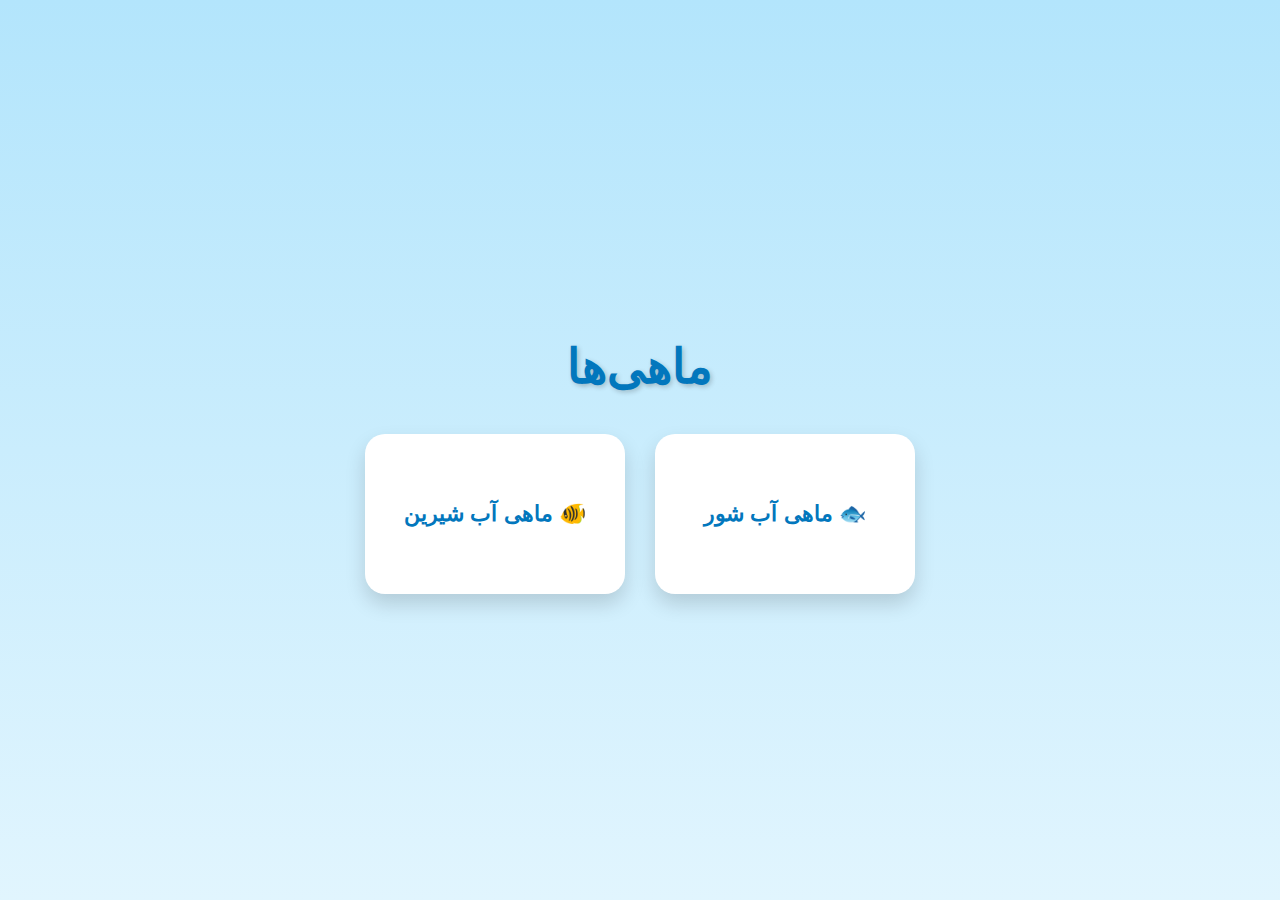
<file: index.html>
<!DOCTYPE html>
<html lang="fa">
<head>
  <meta charset="UTF-8">
  <title>ماهی‌ها</title>
  <style>
    body{
      margin:0;
      height:100vh;
      display:flex;
      justify-content:center;
      align-items:center;
      background:linear-gradient(#b3e5fc,#e1f5fe);
      font-family:sans-serif;
      flex-direction: column; 
    }

    h1{
      color:#0277bd;
      font-size:48px;
      margin-bottom:40px;
      text-shadow: 2px 2px 5px rgba(0,0,0,0.2);
    }

    .container{
      display:flex;
      gap:30px;
    }

    a.box{
      width:260px;
      height:160px;
      background:white;
      border-radius:20px;
      text-decoration:none;
      color:#0277bd;
      display:flex;
      justify-content:center;
      align-items:center;
      font-size:22px;
      font-weight:bold;
      box-shadow:0 10px 20px rgba(0,0,0,.15);
      transition:.3s;
    }

    a.box:hover{
      background:#0288d1;
      color:white;
      transform:scale(1.07);
    }
  </style>
</head>
<body>

  <h1>ماهی‌ها</h1>

  <div class="container">
    <a class="box" href="freshwater.html">ماهی آب شیرین 🐠</a>
    <a class="box" href="saltwater.html">ماهی آب شور 🐟</a>
  </div>

</body>
</html>
</file>
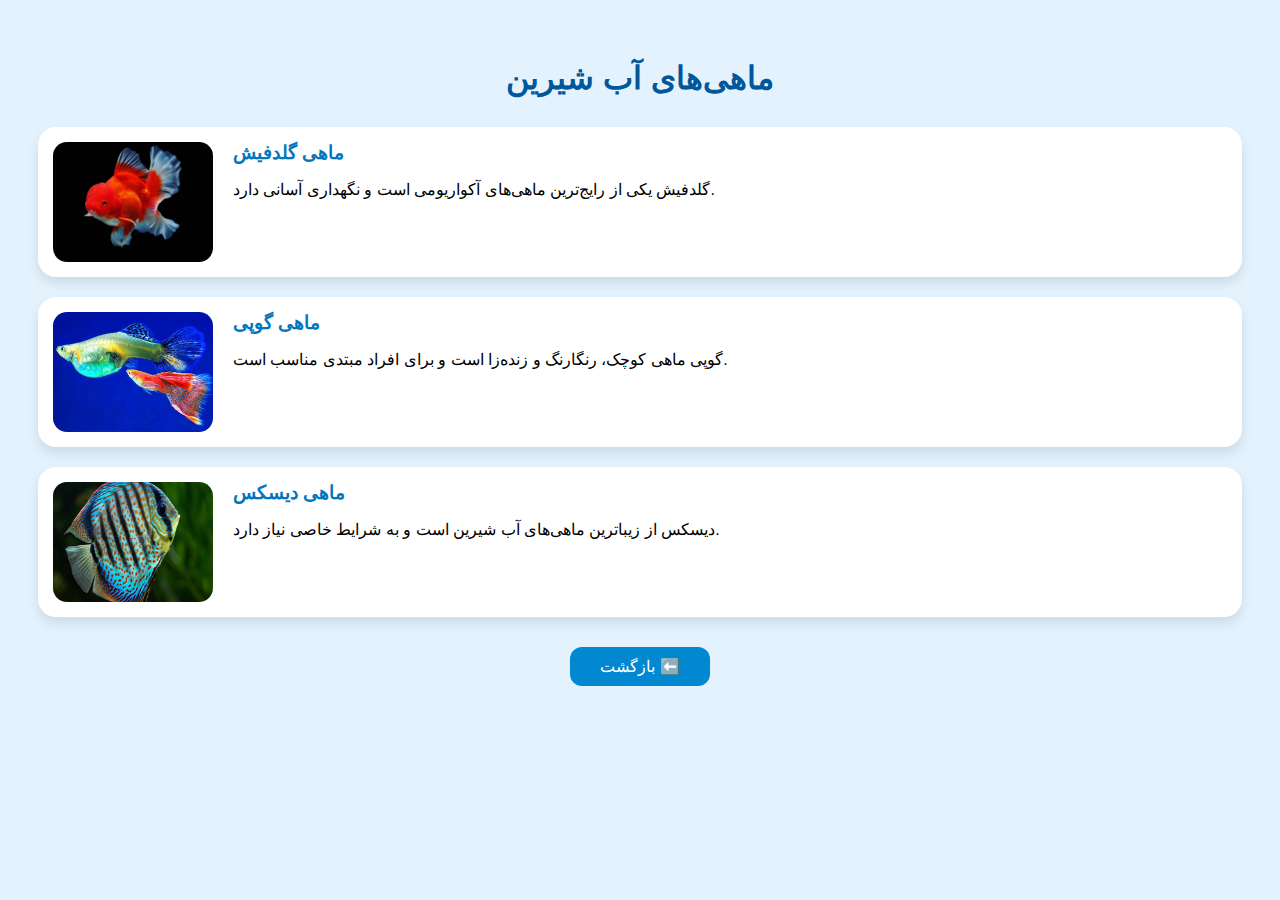
<file: freshwater.html>
<!DOCTYPE html>
<html lang="fa">
<head>
<meta charset="UTF-8">
<title>ماهی‌های آب شیرین</title>

<style>
body{
  font-family:sans-serif;
  background:#e3f2fd;
  padding:30px;
}

h1{
  text-align:center;
  color:#01579b;
  margin-bottom:30px;
}

.fish{
  display:flex;
  gap:20px;
  background:white;
  margin-bottom:20px;
  padding:15px;
  border-radius:18px;
  box-shadow:0 6px 12px rgba(0,0,0,.1);
}

.fish img{
  width:160px;
  height:120px;
  object-fit:cover;
  border-radius:14px;
}

.fish h3{
  margin:0 0 8px;
  color:#0277bd;
}

a{
  display:block;
  width:120px;
  margin:30px auto 0;
  text-align:center;
  background:#0288d1;
  color:white;
  padding:10px;
  border-radius:12px;
  text-decoration:none;
}
</style>
</head>

<body>

<h1>ماهی‌های آب شیرین</h1>

<div class="fish">
  <img src="Poto/%DA%AF%D9%84%D8%AF%D9%81%DB%8C%D8%B4-1%20(1).jpg">
  <div>
    <h3>ماهی گلدفیش</h3>
    <p>گلدفیش یکی از رایج‌ترین ماهی‌های آکواریومی است و نگهداری آسانی دارد.</p>
  </div>
</div>

<div class="fish">
  <img src="Poto/%D9%85%D8%A7%D9%87%DB%8C-%DA%AF%D9%88%D9%BE%DB%8C-2.jpg">
  <div>
    <h3>ماهی گوپی</h3>
    <p>گوپی ماهی کوچک، رنگارنگ و زنده‌زا است و برای افراد مبتدی مناسب است.</p>
  </div>
</div>

<div class="fish">
  <img src="Poto/Untitled-1-1%20(1).jpg">
  <div>
    <h3>ماهی دیسکس</h3>
    <p>دیسکس از زیباترین ماهی‌های آب شیرین است و به شرایط خاصی نیاز دارد.</p>
  </div>
</div>

<a href="index.html">بازگشت ⬅️</a>

</body>
</html>
</file>
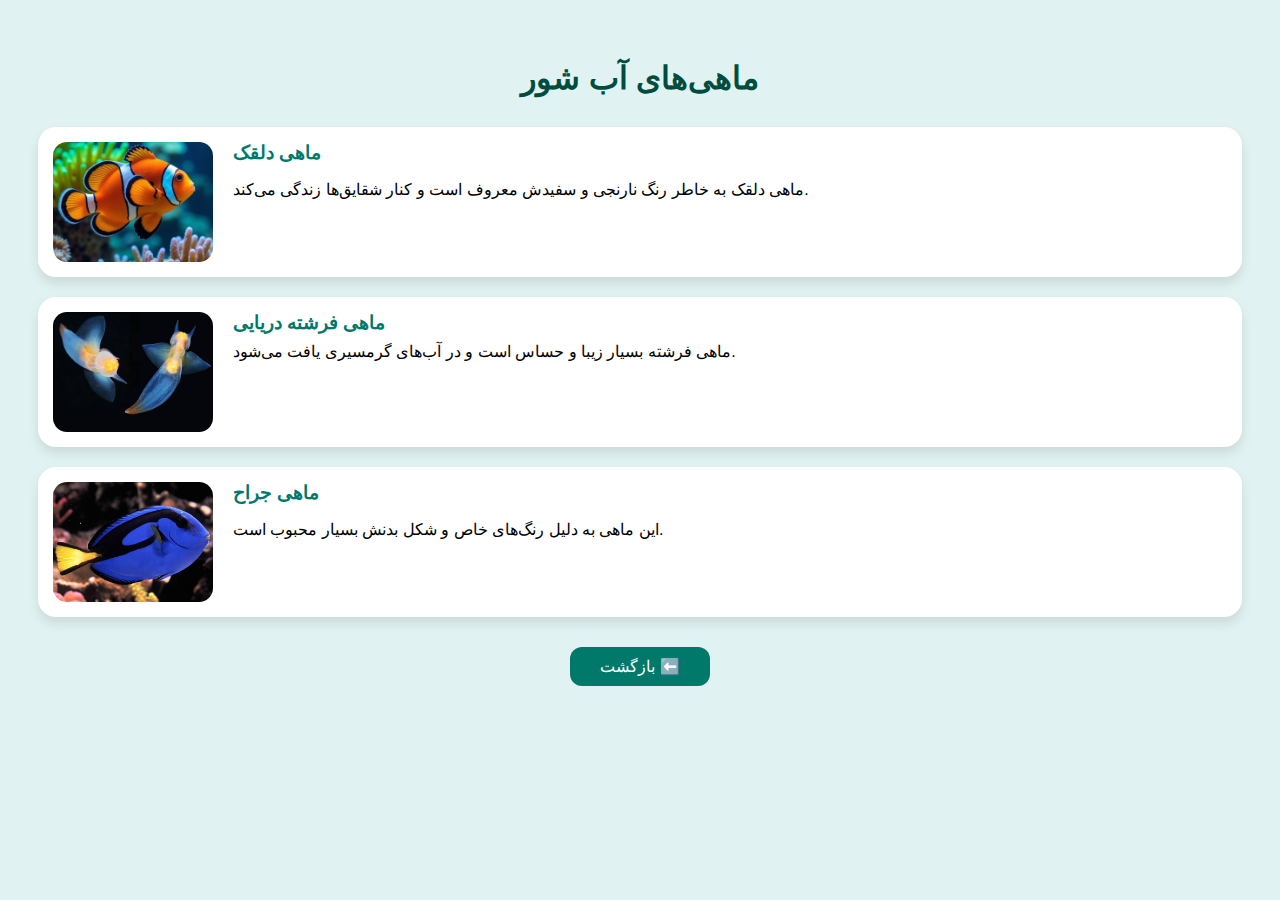
<file: saltwater.html>
<!DOCTYPE html>
<html lang="fa">
<head>
<meta charset="UTF-8">
<title>ماهی‌های آب شور</title>

<style>
body{
  font-family:sans-serif;
  background:#e0f2f1;
  padding:30px;
}

h1{
  text-align:center;
  color:#004d40;
  margin-bottom:30px;
}

.fish{
  display:flex;
  gap:20px;
  background:white;
  margin-bottom:20px;
  padding:15px;
  border-radius:18px;
  box-shadow:0 6px 12px rgba(0,0,0,.1);
}

.fish img{
  width:160px;
  height:120px;
  object-fit:cover;
  border-radius:14px;
}

.fish h3{
  margin:0 0 8px;
  color:#00796b;
}

a{
  display:block;
  width:120px;
  margin:30px auto 0;
  text-align:center;
  background:#00796b;
  color:white;
  padding:10px;
  border-radius:12px;
  text-decoration:none;
}
</style>
</head>

<body>

<h1>ماهی‌های آب شور</h1>

<div class="fish">
  <img src="Poto/IMG_20260105_011716%20(1).jpg">
  <div>
    <h3>ماهی دلقک</h3>
    <p>ماهی دلقک به خاطر رنگ نارنجی و سفیدش معروف است و کنار شقایق‌ها زندگی می‌کند.</p>
  </div>
</div>

<div class="fish">
  <img src="Poto/1670936670b134%20(1).jpg">
  <div>
    <h3>ماهی فرشته دریایی</h3>
    <pr>ماهی فرشته بسیار زیبا و حساس است و در آب‌های گرمسیری یافت می‌شود.</pr>
  </div>
</div>

<div class="fish">
  <img src="Poto/paracanthurus-hepatus-mediano%20(1).jpg">
  <div>
    <h3>ماهی جراح</h3>
    <p>این ماهی به دلیل رنگ‌های خاص و شکل بدنش بسیار محبوب است.</p>
  </div>
</div>

<a href="index.html">بازگشت ⬅️</a>

</body>
</html>
</file>
